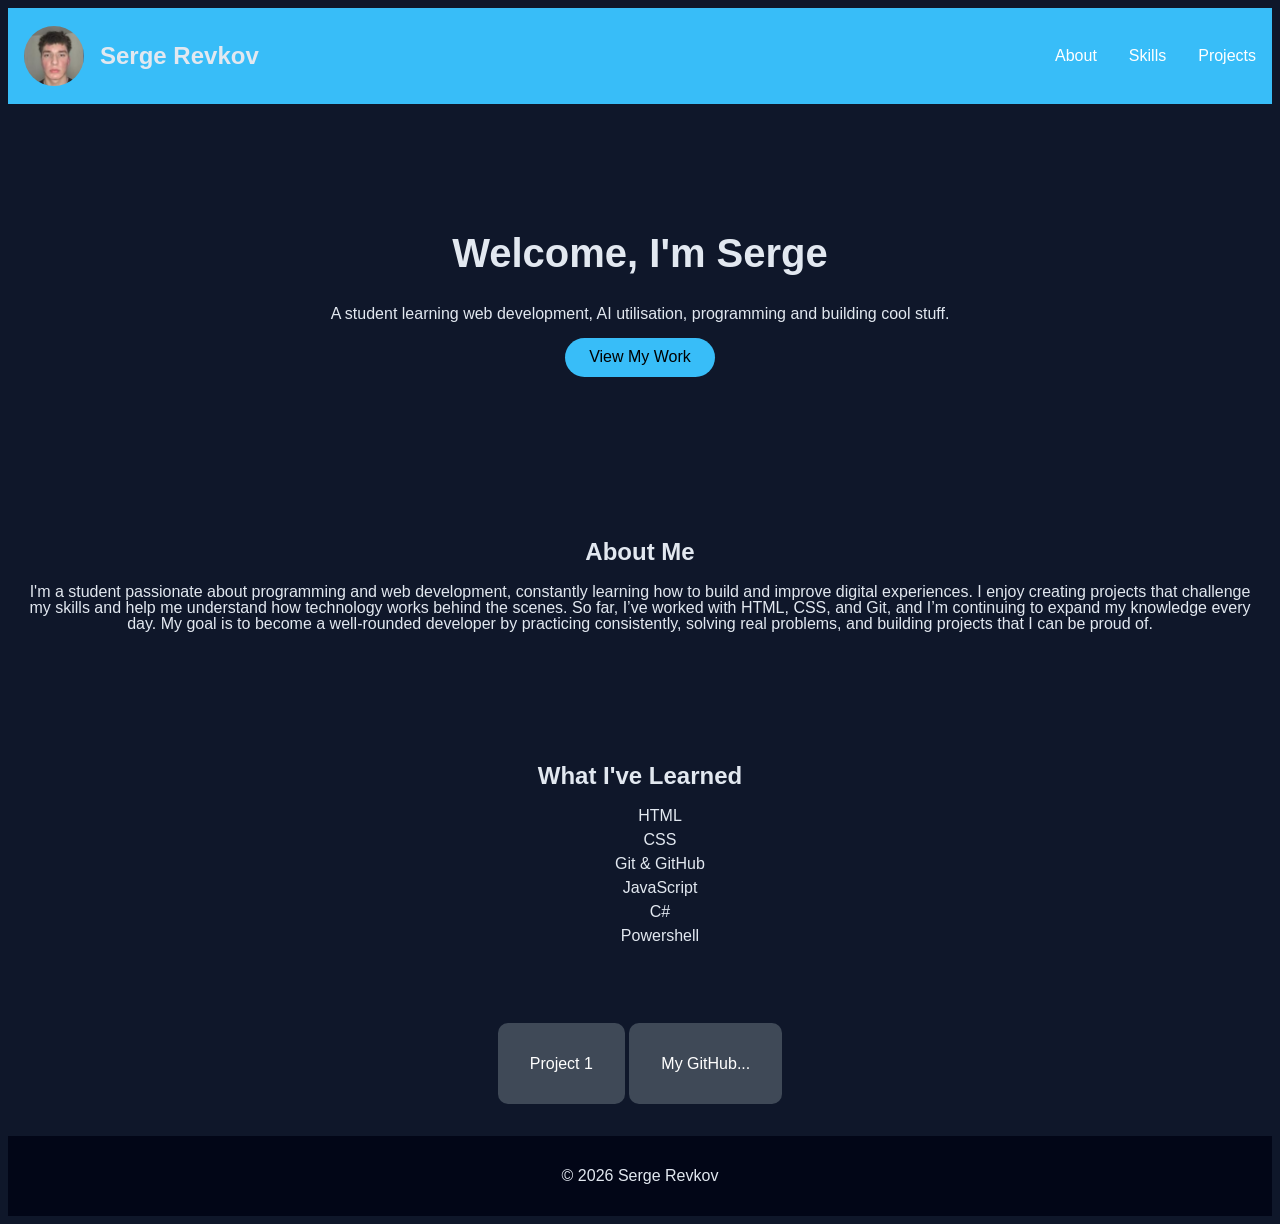
<file: index.html>
<!doctype html>
<html lang="en">
  <head>
    <meta charset="UTF-8" />
    <meta name="viewport" content="width=device-width, initial-scale=1.0" />
    <title>Serge's Portfolio</title>
    <link rel="stylesheet" href="styles/globals.css" />
    <link rel="stylesheet" href="styles/index.css" />
  </head>

  <body>
    <header class="header">
      <nav class="nav">
        <div class="profile">
          <img
            src="assets/images/profilepic.png"
            alt="Serge Revkov profile picture"
            class="profile-pic"
          />
          <h1>Serge Revkov</h1>
        </div>
        <ul class="nav-links">
          <li><a href="#about">About</a></li>
          <li><a href="#skills">Skills</a></li>
          <li><a href="#projects">Projects</a></li>
        </ul>
      </nav>
      <section class="hero">
        <h2>Welcome, I'm Serge</h2>
        <p>
          A student learning web development, AI utilisation, programming and
          building cool stuff.
        </p>
        <a href="./pages/all-projects.html" class="btn">View My Work</a>
      </section>
    </header>

    <main>
      <section id="about" class="section">
        <h2>About Me</h2>
        <p>
          I'm a student passionate about programming and web development,
          constantly learning how to build and improve digital experiences. I
          enjoy creating projects that challenge my skills and help me
          understand how technology works behind the scenes. So far, I’ve worked
          with HTML, CSS, and Git, and I’m continuing to expand my knowledge
          every day. My goal is to become a well-rounded developer by practicing
          consistently, solving real problems, and building projects that I can
          be proud of.
        </p>
      </section>
      <section id="skills" class="section">
        <h2>What I've Learned</h2>
        <ul class="skills">
          <li>HTML</li>
          <li>CSS</li>
          <li>Git & GitHub</li>
          <li>JavaScript</li>
          <li>C#</li>
          <li>Powershell</li>
        </ul>
      </section>
      <section id="projects" class="section">
        <a href="#project" class="card">Project 1</a>
        <a href="https://github.com/sergerevkov" class="card">My GitHub...</a>
      </section>
    </main>
    <footer class="footer">
      <p>© 2026 Serge Revkov</p>
    </footer>
  </body>
</html>
</file>
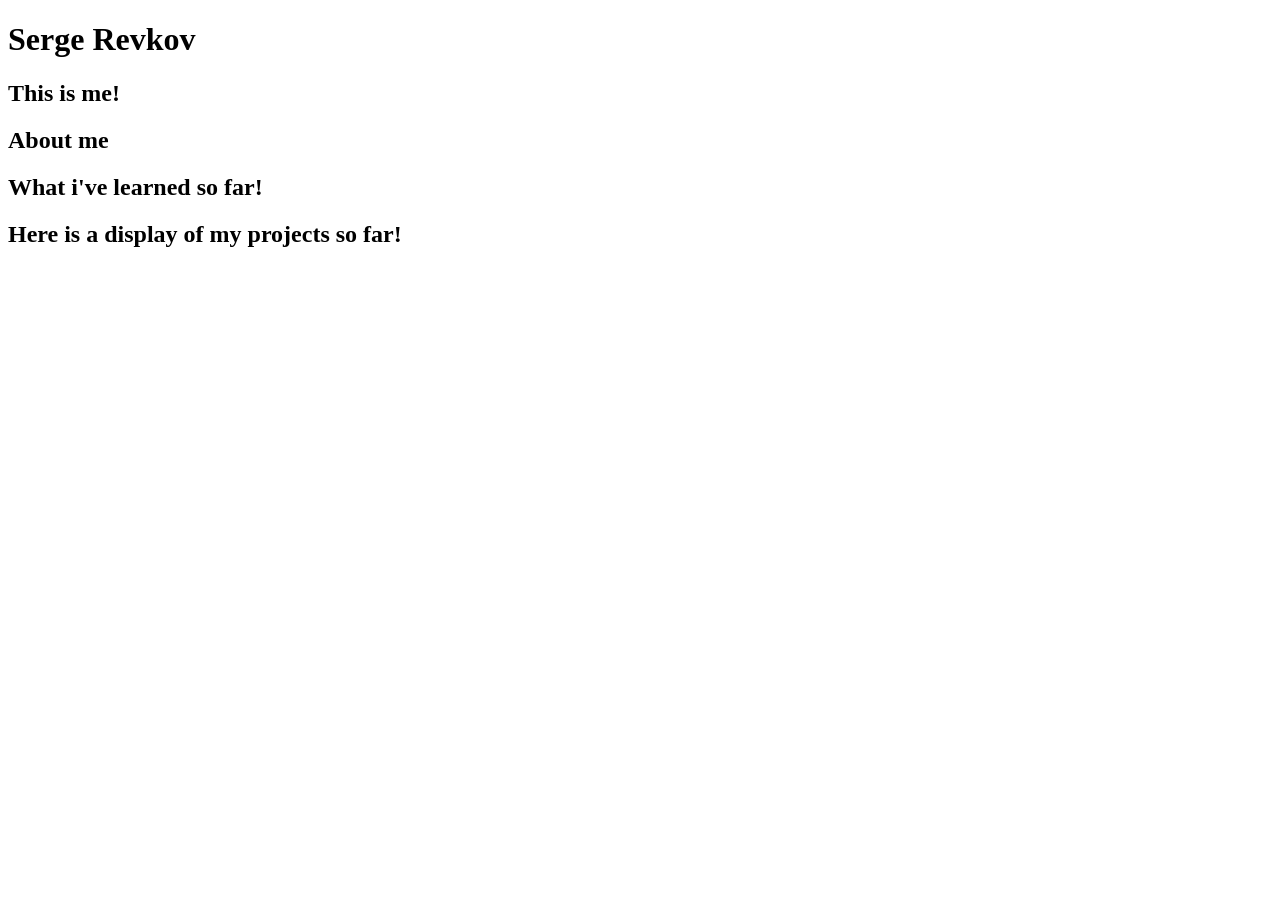
<file: .history/index_20260422135729.html>
<!doctype html>
<html lang="en">
  <head>
    <meta charset="UTF-8" />
    <meta name="viewport" content="width=device-width, initial-scale=1.0" />
    <title>Serge's Portfolio</title>
  </head>
  <body>
    <h1>Serge Revkov</h1>
    <h2>This is me!</h2>
    <h2>About me</h2>
    <p></p>
    <h2>What i've learned so far!</h2>
    <p></p>
    <h2>Here is a display of my projects so far!</h2>
  </body>
</html>
</file>
<file: styles/globals.css>
body {
  font-family: "Poppins", sans-serif;
  background: #0f172a;
  color: #e2e8f0;
  line-height: 1;
}
a {
  text-decoration: none;
  color: white;
}
.section {
  padding: 3rem 1rem;
  text-align: center;
}
.footer {
  text-align: center;
  padding: 1rem;
  background: #020617;
  margin-top: 1rem;
}
.card {
  background: #3f4957;
  padding: 2rem;
  border-radius: 0.625rem;
  transition: 0.3s;
  align-items: center;
  justify-content: center;
}
.nav {
  background-color: #38bdf8;
  display: flex;
  justify-content: space-between;
  align-items: center;
  padding: 1rem;
}
.nav-links {
  display: none;
  list-style: none;
}
.skills li {
  margin: 0.5rem 0;
  list-style: none;
  text-align: center;
}
.profile {
  display: flex;
  align-items: center;
  gap: 1rem;
}
.profile-pic {
  width: 3.75rem;
  height: 3.75rem;
  border-radius: 50%;
  object-fit: cover;
}
</file>
<file: styles/index.css>
.hero {
  text-align: center;
  padding: 4rem 1rem;
}
.hero h2 {
  font-size: 2rem;
}
.card:hover {
  transform: translateY(-0.3rem);
  background: #47648d;
}
.btn {
  display: inline-block;
  background: #38bdf8;
  color: black;
  padding: 0.7rem 1.5rem;
  border-radius: 62.44rem;
  transition: 0.3s;
}
.btn:hover {
  transform: scale(1.25);
  background: #0ea5e9;
}
@media (min-width: 768px) {
  .nav-links {
    display: flex;
    gap: 2rem;
  }

  .hero h2 {
    font-size: 2.5rem;
  }
}
@media (min-width: 1024px) {
  .hero {
    padding: 6rem 1rem;
  }
}
@media (max-width: 600px) {
  .profile {
    justify-content: center;
    flex-direction: column;
    text-align: center;
  }
}
</file>
